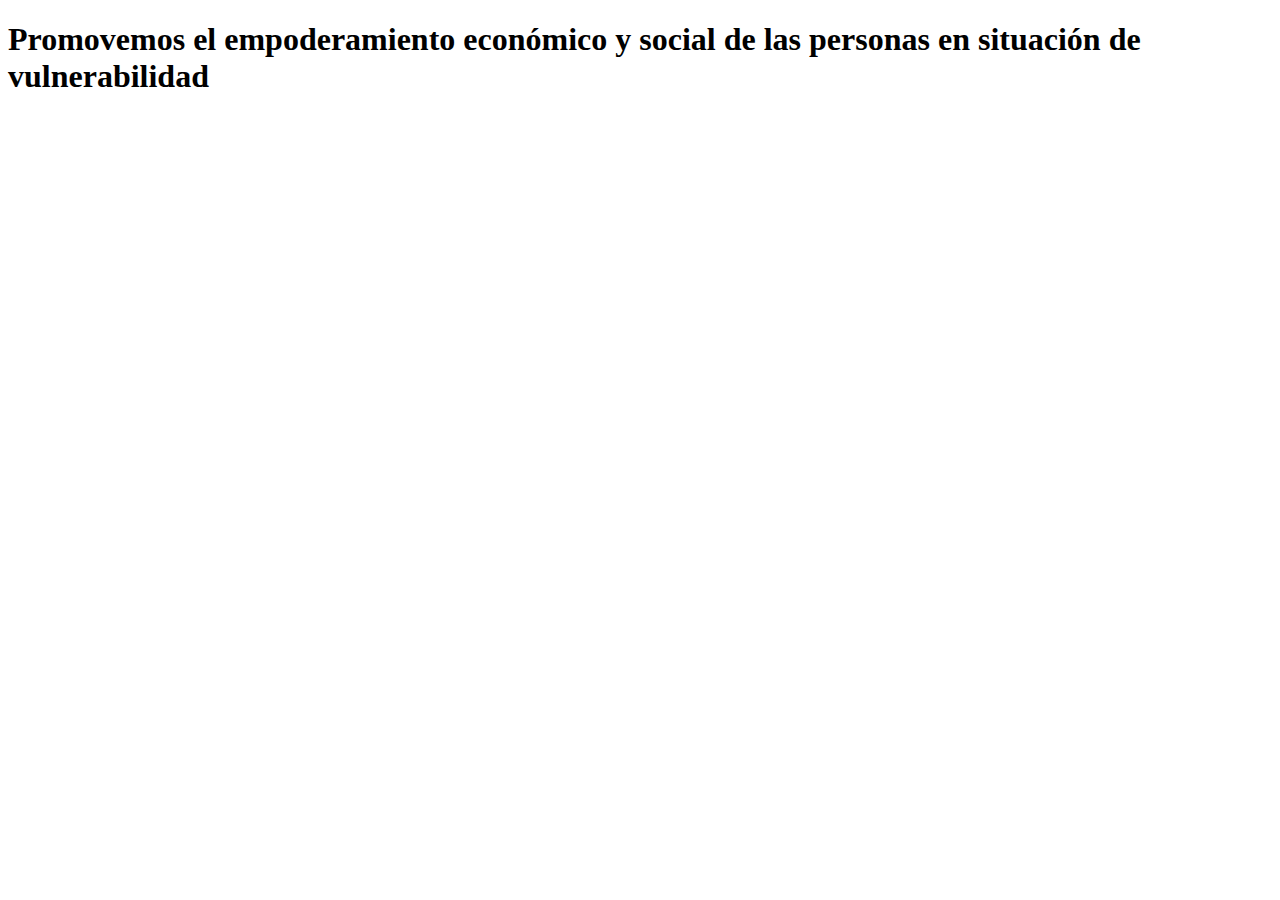
<file: index.html>
<!DOCTYPE html>
<html lang="en">
<head>
	<meta charset="UTF-8">
	<meta http-equiv="X-UA-Compatible" content="IE=edge">
	<meta name="viewport" content="width=device-width, initial-scale=1.0">
	<title>Co-Visibles</title>
</head>
<body>
	<h1>Promovemos el empoderamiento económico y social de las personas en situación de vulnerabilidad</h1>
</body>
</html>
</file>
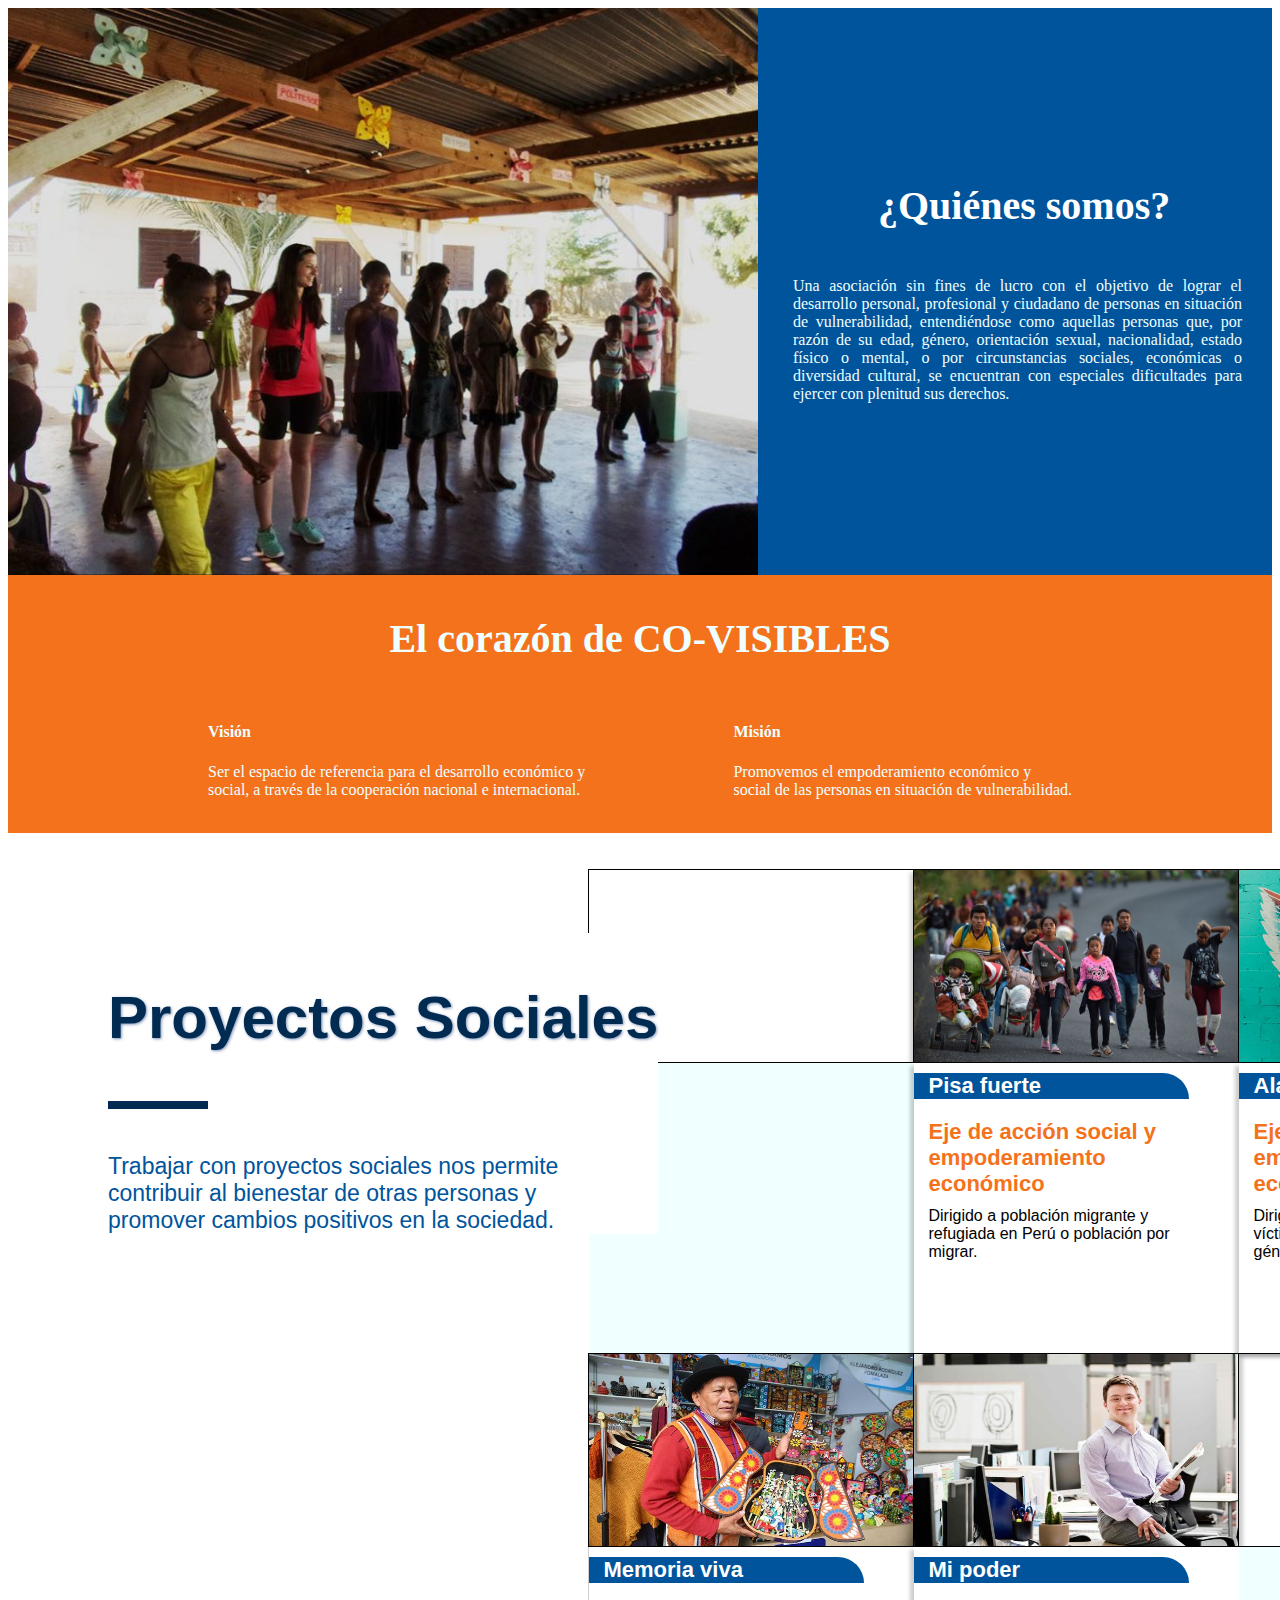
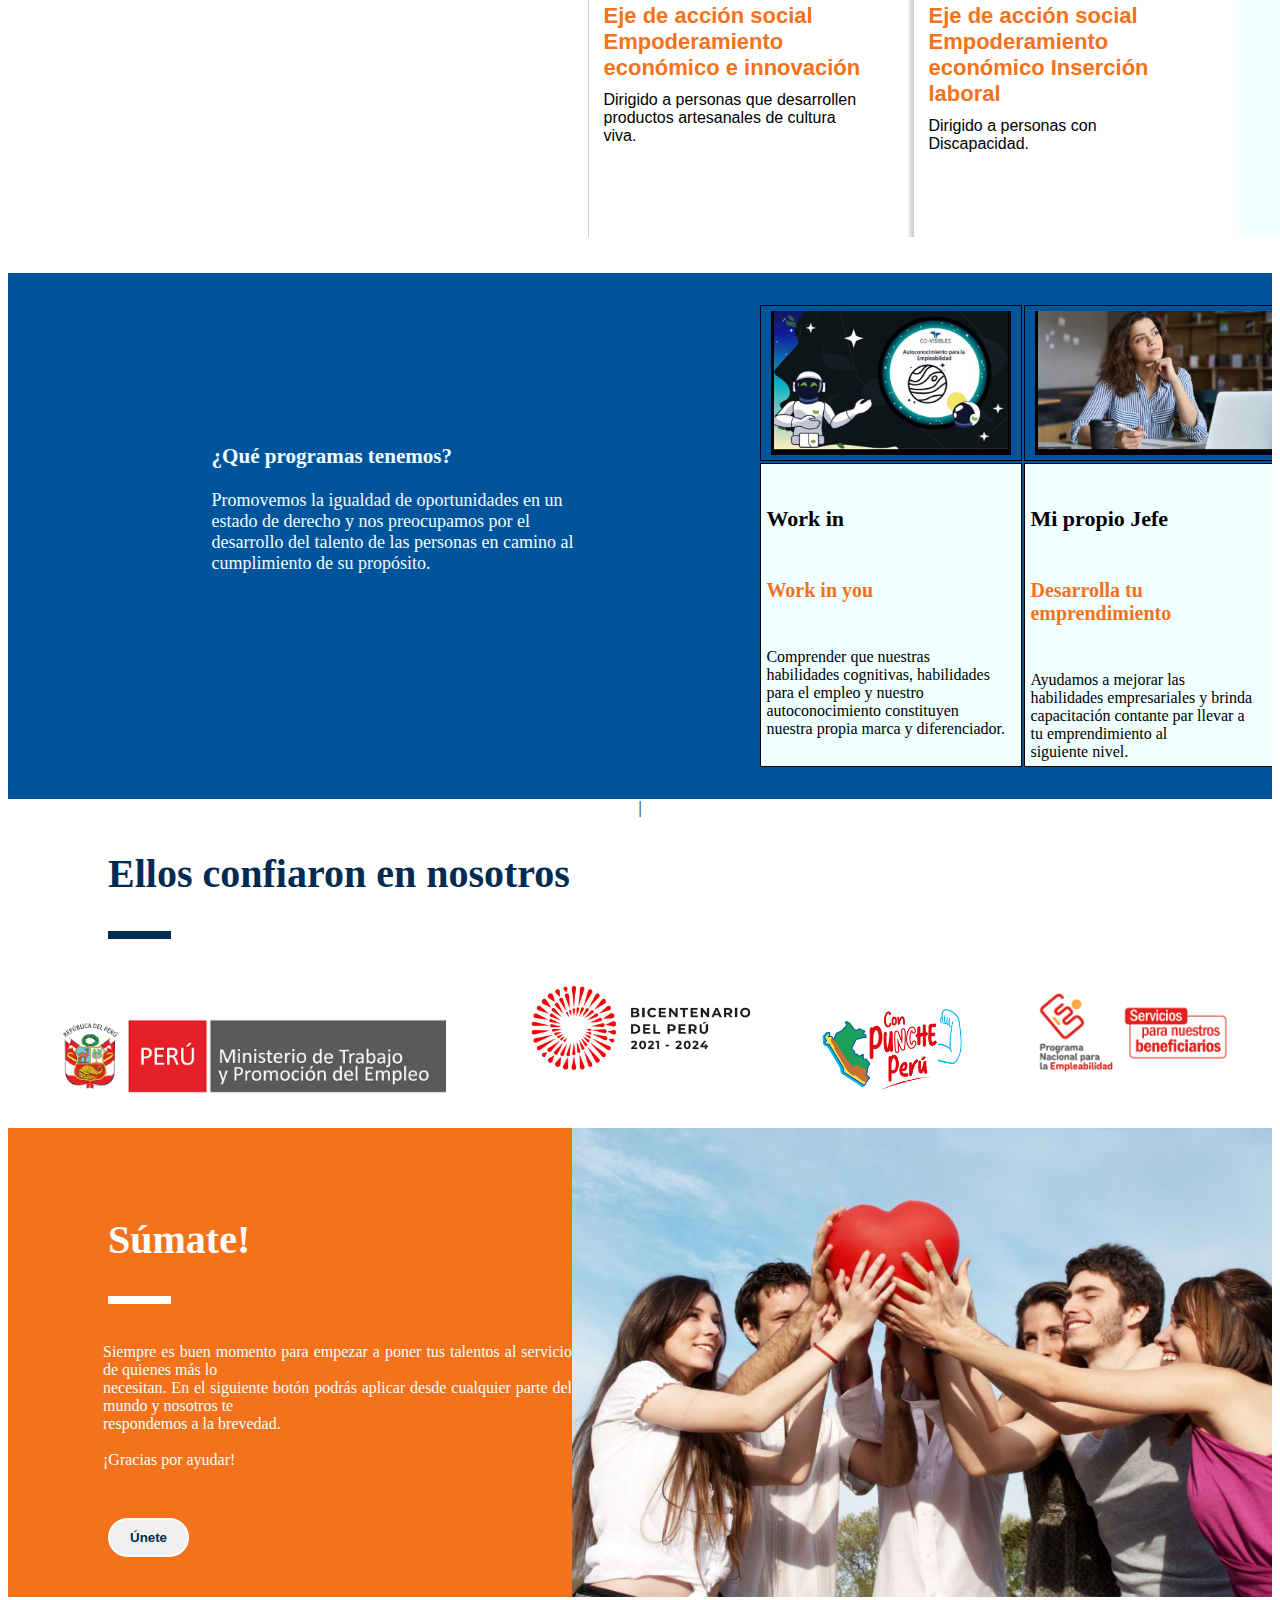
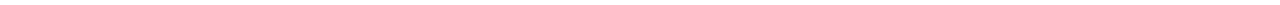
<file: body.html>
<!DOCTYPE html>
<html lang="en">
<head>
	<meta charset="UTF-8">
	<meta http-equiv="X-UA-Compatible" content="IE=edge">
	<meta name="viewport" content="width=device-width, initial-scale=1.0">
	<title>Co-Visibles</title>
    <link rel="stylesheet" href="style.css">
</head>
<body>
    <div class="contenedor">   
        <div class="columna1"><img src="img/IMG1.jpg"  style="float:left;margin-right:5px;width:750px;height:auto;">
        </div>
        
        <section class="text">
          <h2 class = "subtituloIzq" style="color:white;" >¿Quiénes somos?</h2>
                <p class="text">Una asociación sin fines de lucro con el objetivo de lograr el desarrollo personal, profesional 
                    y ciudadano de personas en situación de vulnerabilidad, 
                    entendiéndose como aquellas personas que, por razón de su edad,
                    género, orientación sexual, nacionalidad, estado físico o mental,
                    o por circunstancias sociales, económicas o diversidad cultural, 
                    se encuentran con especiales dificultades para ejercer con plenitud
                    sus derechos.
                </p>
        </section> 
    </div>

    <div class="contenedor2">
      <h3 class="subti">El corazón de CO-VISIBLES</h1>
        <div class="separ">
            <div class="text-right">
                <h4>Misión</h4>
                <p>Promovemos el empoderamiento económico y<br>
                   social de las personas en situación de vulnerabilidad.</p>
                   <br>
            </div>
            <div class="text-left">    
                <h4>Visión</h4>
                <p>Ser el espacio de referencia para el desarrollo económico y 
                <br>social, a través de la cooperación nacional e internacional.</p>     
                <br> 
            </div>
        </div>   
    </div>
    
    <div class="contenedorPS">
      <br><br>
      <div class="TituloPS">
        <h2>Proyectos Sociales</h2>
        <hr>
        <br><br>
        <div>
          <p6>
            Trabajar con proyectos sociales nos permite<br>
            contribuir al bienestar de otras personas y <br>
            promover cambios positivos en la sociedad.
          </p6>
        </div>
        
      </div>

      <table id = "tablaPS">
        <tr>
          <th></th>
          <th class="imagenPS"><img src="img/foto migracion.png"  width="324px" height="192px"></th>
          <th class="imagenPS"><img src="img/Proyecto alas foto.jpg"  width="324px" height="192px"></th>
        </tr>
        <tr>
          <td></td>
          <td class="textoPS">
            <h5>Pisa fuerte</h5>
            <h6>
              Eje de acción social y<br>
              empoderamiento<br>
              económico<br>
            </h6>

            <div class="p6PS">
              <p6>
                Dirigido a población migrante y<br>
                refugiada en Perú o población por <br>
                migrar.
              </p6>
            </div>

          </td>
          <td class="textoPS">
            <h5>Alas</h5>
            <h6>
              Eje de acción social y <br> 
              empoderamiento <br>
              económico
            </h6>
            <div class="p6PS">
              <p6>
                Dirigido a mujeres que fueron<br> 
                víctimas de violencia basada en<br> 
                género.
              </p6>
            </div>
            
          </td>
        </tr>
        <tr>
          <th class="imagenPS"><img src="img/memoria viva foto.jpg"  width="324px" height="192px"></th>
          <th class="imagenPS"><img src="img/foto inclusion.jpg"  width="324px" height="192px"></th>
          <th></th>
        </tr>

        <tr>
          <td class="textoPS">
            <h5>Memoria viva</h5>
            <h6>
              Eje de acción social<br> 
              Empoderamiento <br> 
              económico e innovación
            </h6>
            <div class="p6PS">
              <p6>
                Dirigido a personas que desarrollen<br>
                productos artesanales de cultura<br>
                viva.
              </p6>
            </div>
          </td>
          <td class="textoPS">
            <h5>Mi poder</h5>
            <h6>
              Eje de acción social<br>
              Empoderamiento<br>
              económico Inserción<br>
              laboral
            </h6>
            <div class="p6PS">
              <p6>
                Dirigido a personas con<br> 
                Discapacidad.
              </p6>  
            </div>
          </td>
          <td></td>
        </tr>

      </table>
      <br><br>
    </div>
      
    </div>
    
    <div class="contenedor3">
        <div class="separ2">
            <div class="uno">
              <div class="texto">
                <h3 class="subti2">¿Qué programas tenemos?</h1>
                  <p>Promovemos la igualdad de oportunidades en un <BR>
                     estado de derecho y nos preocupamos por el <br>
                     desarrollo del talento de las personas en camino al <br>
                    cumplimiento de su propósito.</p>
              </div>
            </div>  

              <div class="tabla">    
                <table>
                    <tr>
                      <th ><img src="img/IMG2.jpg"  style="float:left;margin-right:5px;width:240px;height:auto;margin-left: 5px;"></th>
                      <th><img src="img/IMG3.jpg"  style="float:left;margin-right:5px;width:240px;height:auto;margin-left: 5px;"></th>
                    </tr>
                    <tr>
                      <td>
                        <h5>Work in</h5>
                        <h6>Work in you</h6>
                        <p6>Comprender que nuestras <br>
                           habilidades cognitivas, habilidades<br>
                            para el empleo y nuestro<br>
                            autoconocimiento constituyen <br>
                            nuestra propia marca y diferenciador.</p6>
                    </td>
                      <td>
                        <h5>Mi propio Jefe</h5>
                        <h6>Desarrolla tu <br> emprendimiento</h6>
                        <p6>Ayudamos a mejorar las<br> habilidades empresariales y brinda<br> capacitación contante par llevar a <br> tu emprendimiento al <br>siguiente nivel. <br></p6>
                      </td>
                    </tr>
                  </table>


            


                </body>
                </html>

              </div>

          </div>

          <div style="display: flex; align-items: center;">
            <span style="border-bottom: 4px solid white; flex-grow: 1;"></span>
            <span style="margin: 0 10px;">|</span>
            <span style="border-bottom: 4px solid white; flex-grow: 1;"></span>
          </div>
          

          <div class="contenedor4">
            
            <div class="tablaSC"> 
            <h2 class = "subtituloIzq" style="color: #012B51;">Ellos confiaron en nosotros</h2>
            
            <hr class="barra-gruesa" style="background-color: #012B51;">
            
            <table class ="tabla-con-bordes" style="width: 100%;">
              <tr>
                <th style="text-align: center; padding: 10px;"><img src="img/logo  MTPE.png" style="width: 400px; height: auto;"></th>
                <th style="text-align: center; padding: 10px;"><img src="img/logo bicentenario.jpeg" style="width: 240px; height: auto;"></th>
                <th style="text-align: center; padding: 10px;"><img src="img/logo con punche peru.png" style="width: 160px; height: auto;"></th>
                <th style="text-align: center; padding: 10px;"><img src="img/logo programa nacional para la empleabilidad.jpg" style="width: 220px; height: auto;"></th>
              </tr>
            </table>
          </div>      
          </div> 
      </div>  
      <br>

  <div class="contenedor2"> 
      
    <div class="columna1"><img src="img/voluntarios foto.jpg"  style="float:right;width:700px;height:auto;">
    </div>
    <br>
    <br>
    <br>
    <h2 class = "subtituloIzq" style="color:white;">Súmate!</h2>
    
    <hr class="barra-gruesa" style="background-color: #ffffff;">

    <section class="text">
        
        <p style="margin-left: 80px;">Siempre es buen momento para empezar a poner tus talentos al servicio de quienes más lo <br>
          necesitan. En el siguiente botón podrás aplicar desde cualquier parte del mundo y nosotros te <br>
          respondemos a la brevedad. <br><br>
          ¡Gracias por ayudar!
        </p>
    </section> 
    <br>
    <button style="margin-left: 100px;color: #012B51;border-radius: 20px; padding: 10px 20px; border: 2px solid white; font-weight: bold;">Únete</button>

</div>
</body>
</html>
</file>
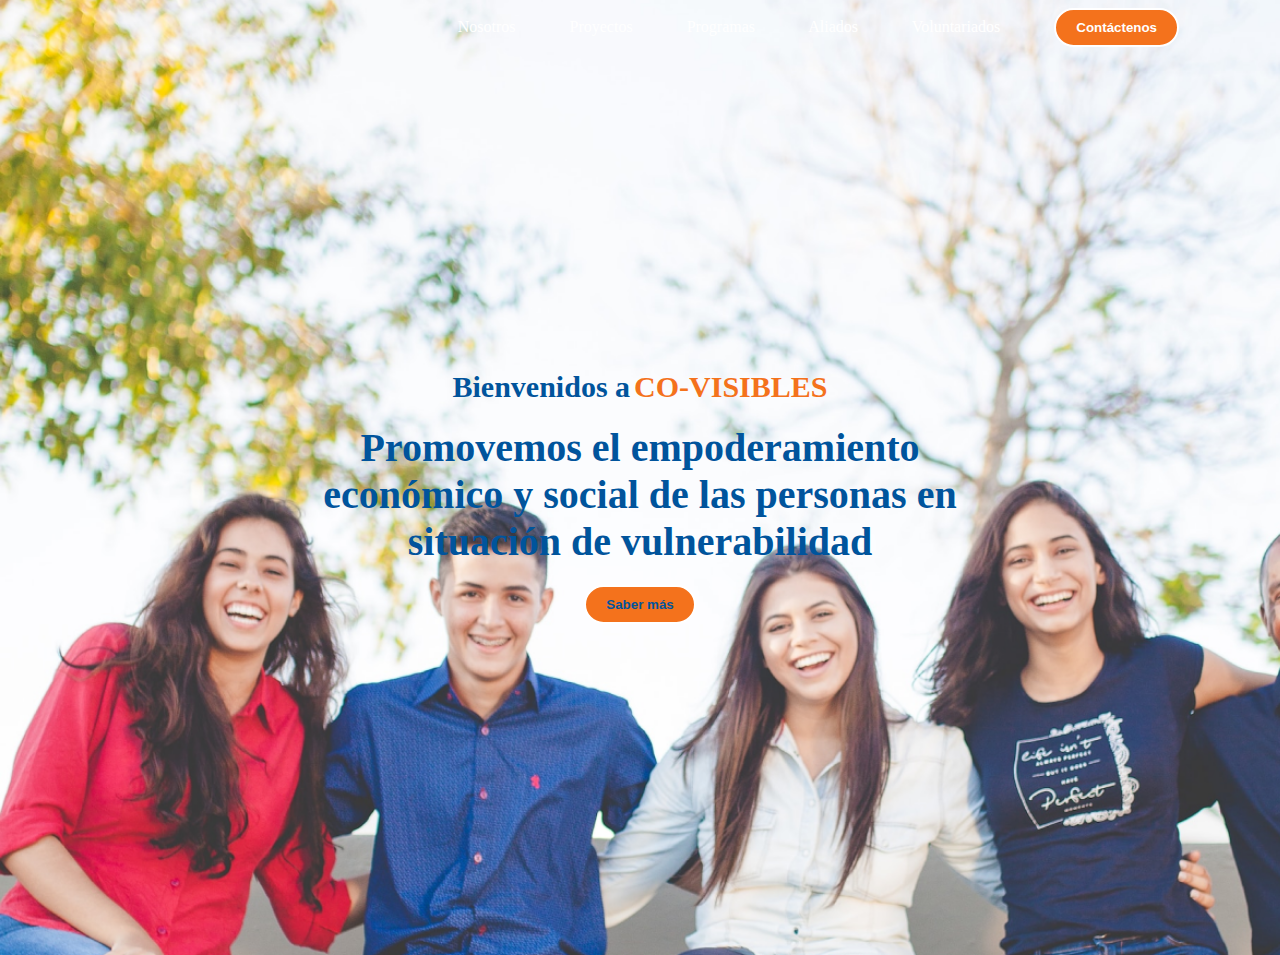
<file: header.html>
<!DOCTYPE html>
<html lang="en">
  
<head>
	<meta charset="UTF-8">
	<meta http-equiv="X-UA-Compatible" content="IE=edge">
	<meta name="viewport" content="width=device-width, initial-scale=1.0">
	<title>Co-Visibles</title>
    <link rel="stylesheet" href="style.css">
</head>

<body>


	<style>
		body {
			background-image: url('img/Foto\ header.png');
			background-size: cover;
		}
	</style>

	<div>
		<div class="miniMenu_header">   
			<a class = "sobre" href="/Nosotros"> Nosotros</a>
			<a class = "sobre" href="/">Proyectos</a>
			<a class = "sobre" href="/organizaciones">Programas</a>
			<a class = "sobre" href="/empresas">Aliados</a>
			<a class = "sobre" href="/empresas">Voluntariados</a>
			<a class = "sobre" href="/empresas"><button type="button" style="background-color: #F4721C;color: #ffffff;border-radius: 20px; padding: 10px 20px; border: 2px solid white; font-weight: bold;">Contáctenos</button></a>

		</div>
	</div>

	<div class="contenedor_2">
		<table class ="tabla_central">
			<tr>
				<td>
					<p style="display: inline;font-size: 30px; font-weight: bold; color: #00549C;">Bienvenidos a</p>
					<p style="display: inline;color: #F4721C; font-size: 30px; font-weight: bold;">CO-VISIBLES</p>
				</td>
            </tr>
            <tr>
                <td>
					<p style="font-size: 40px; font-weight: bold;color: #00549C;margin: 0;">Promovemos el empoderamiento </p>
					<p style="font-size: 40px; font-weight: bold;color: #00549C;margin: 0">económico y social de las personas en</p>
					<p style="font-size: 40px; font-weight: bold;color: #00549C;margin: 0">situación de vulnerabilidad</p>
				</td>
            </tr>
            <tr>
                <td><button type="button" style="background-color: #F4721C;color: #00549C;border-radius: 20px; padding: 10px 20px; border: 2px solid white; font-weight: bold;">Saber más</button></td>
            </tr>
        </table>
	</div>
</body>
</file>
<file: style.css>
.contenedor {
    display: flex;
    background-color: #00549C;
    justify-content: center;
    align-items: center; 
  }
  
.contenedor_2{
  display: flex;
  justify-content: center;
  align-items: center;
  height: 100vh;
}

.tabla_superior{
  width: 300px;
  border-collapse: collapse;
  background-color: transparent;
}


.tabla_central{
  width: 300px;
  border-collapse: collapse;
  background-color: transparent;
}

.tabla_central td{
  padding: 10px;
  text-align: center;
  background-color: transparent;
  border: none;
  border-collapse: collapse;
}


.titulo{
    text-align: center;
    color: azure;
    text-align: center;
    justify-content: center;
    align-items: center;
}

.text{
  text-align: justify;
  color: azure;
  border: 3px;
  padding: 15px;
  
}

.contenedor2 {
  overflow: hidden;
  background-color: #F4721C;
  justify-content: center;
}

.separ{
  align-items: center;
}
.subtituloIzq{
  font-size: 40px;
  margin-left: 100px;
}
.subti{
  text-align: center;
  color: azure;
  font-size: 40px;
}
.text-left {
  float: left;
  color: azure;
  padding-left: 200px;
  white-space: nowrap;
      overflow: hidden;
      text-overflow: ellipsis;
}

.text-right {
  float: right;
  color: azure;
  padding-right:200px ;
  white-space: nowrap;
      overflow: hidden;
      text-overflow: ellipsis;
  
}
/*Contenedor Proyectos Sociales*/
.contenedorPS {
  font-family: "Roboto", sans-serif;
  width: 100%;
  height: 100%;
  position: relative;
  background-color: rgb(255, 255, 255);
}

.TituloPS{
  position: absolute;
  top: 100px;
  left: 0;
  z-index: 2;
  background-color: rgb(255, 255, 255);
}

.TituloPS h2{
  font-size: 60px;
  margin-left: 100px;
  color: #012B51;
  text-shadow: 1px 1px 3px rgba(1, 41, 114, 0.5);
}

.TituloPS hr{
  height: 8px;
  width: 100px;
  border: none;
  margin-left: 100px;
  background-color: #012B51;
}

.TituloPS div{
  padding-left: 100px;
}

.TituloPS div p6{
  font-size: 23px;
  color:#00549C;
}

#tablaPS {
  border-collapse: collapse;
  margin-left: 580px;
}
#tablaPS td, th, tr {
  border: none;
}

#tablaPS .imagenPS, .textoPS {
  box-shadow: -4px 4px 4px rgba(0, 0, 0, 0.2), 4px 4px 4px rgba(0, 0, 0, 0.2);
}

#tablaPS tr {
  padding: 0;
  margin: 0;
}

#tablaPS td {
  vertical-align: top;
  padding: 0;
  margin: 0;
  height: 290px;
}

#tablaPS th {
  padding: 0;
  text-align: center;
  line-height: 0;
  margin: 0;
}
#tablaPS.imagenPS img{
  display: block;
  width: 100%;
  height: auto;
}

#tablaPS .textoPS{
  background-color: rgb(255, 255, 255);
  color: black;
}

#tablaPS h5 {
  margin-top: 10px;
  margin-bottom: 5px;
  color: white;
  font-size: 22px;
  padding-left: 15px;
  width: 80%;
  background-color: #00549c;
  border-radius: 0px 40px 0px 0px;
}

#tablaPS h6{
  padding-left: 15px;
  color: #F4721C;
  font-size: 22px;
  margin-top: 20px;
  margin-bottom: 10px;
}

#tablaPS .p6PS{
  padding-left: 15px;
}
/*Fin contenedor proyectos Sociales*/

.table {
  border-collapse: collapse;
}

.separ2 {
  display: flex;
  justify-content: center;
  padding-left: 100px;
  white-space: nowrap;
      overflow: hidden;
      text-overflow: ellipsis;
  background-color: #00549C;
  color: azure;
  
}
.uno{
   font-size: 18px;
   display: flex;
  justify-content: center;
  color: azure;
}

.texto {
  flex: 2;
  padding: 150px;
}
.tabla {
  flex: 2;
  padding-left: 5px;
}
.barra-gruesa {
  height: 8px;
  width: 5%;
  border: none;
  margin-left: 100px;
}

.tabla-con-bordes {
  border-collapse: collapse; 
}

.tabla-con-bordes th, .tabla-con-bordes td {
  border: 2px solid #FFF; 
}

.miniMenu_header{
	text-align:right;
	margin-right: 43px;
}	

.sobre{
	margin-right: 50px;
  color:rgb(255, 255, 255);
  text-decoration:none;
}


table {
  border-collapse: auto;
  padding-right:10px ;
  white-space: nowrap;
      overflow: hidden;
      text-overflow: ellipsis;
      padding: 30px;
}

th, td {
  border: 1px solid black;
  padding: 5px;
  justify-content: center;
  align-content: baseline;
}

td{
  background-color: azure;
  color: black;
}

h5{
  color:black;
  font-size: 22px;

}

h6{
  color: #F4721C;
  font-size: 20px;
}
</file>
